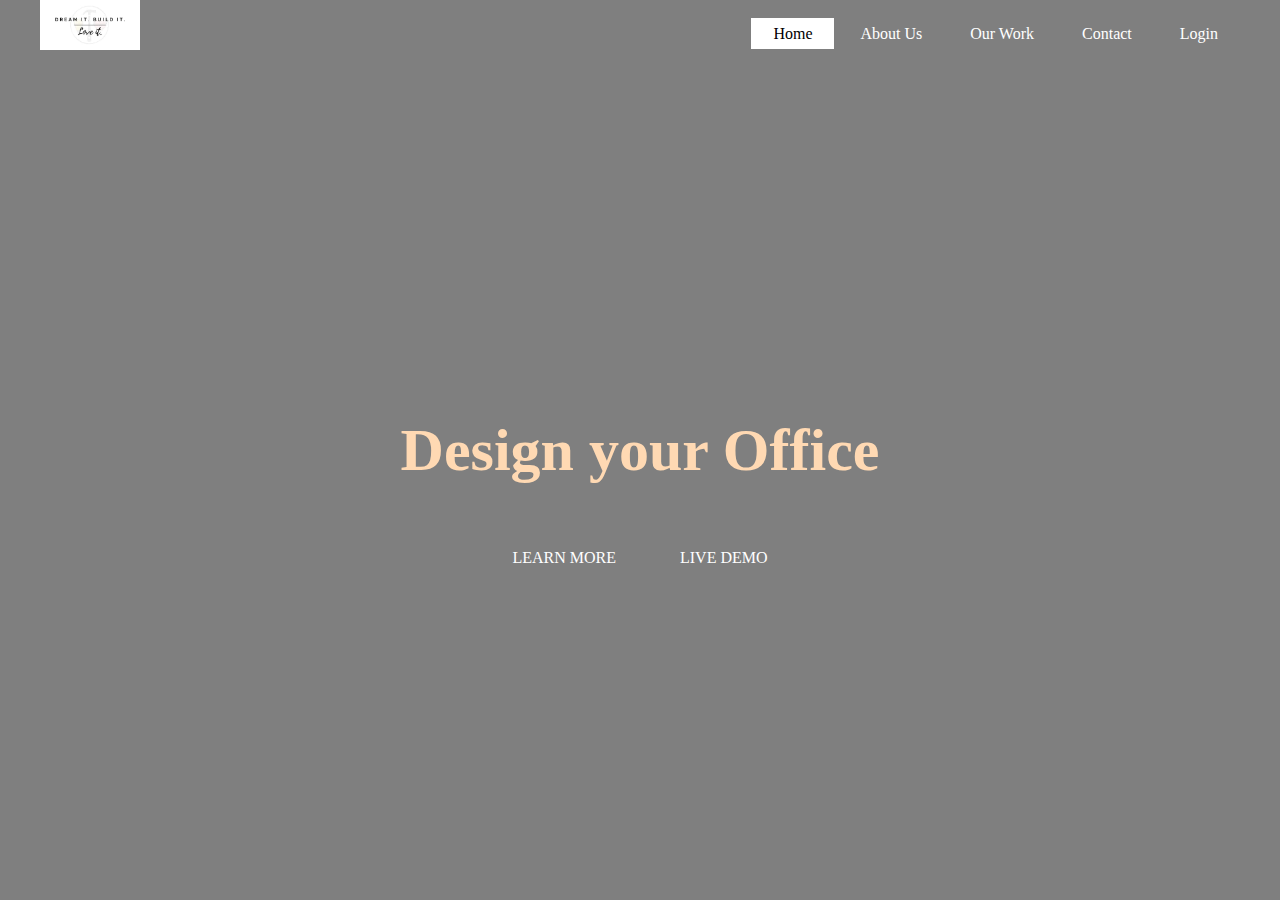
<file: index.html>
<!DOCTYPE html>
<!DOCTYPE html>
<html>
<head>
	<title>Design Your Office</title>
	<link rel="stylesheet" type="text/css" href="my.css">
</head>
<body>
	<header>
		<div class="main">
			<div class="logo">
				<img src="./logo.jpg">
			</div>
			<ul>
				<li class="active"><a href="#">Home</a></li>
			    <li><a href="./aboutus.html" target="_blank">About Us</a></li>
				
				<li>
					<div class="dropdown">
						<a href="#" class="dropbtn">Our Work</a>
						<div class="dropdown-content">
							<a href="./interior.html" target="_blank">Interior Design</a>
							<a href="./Residential.html" target="_blank">Residential Architecture</a>
							<a href="#">Refurbishment</a>
							<a href="#">Commercial & Office</a>
						</div>
					</div>
				</li>
				<li><a href="./contact.html" target="_blank">Contact</a></li>
				<li><a href="./login.html" target="_blank">Login</a></li>	
			</ul>
			<div>
			<div class="title">
				<h1>Design your Office</h1>
			</div>
			<div class="button">
				<a href="#" class="btn">LEARN MORE</a>
				<a href="#" class="btn">LIVE DEMO</a>
			</div>
		</div>
	</header>
</body>
</html>
</file>
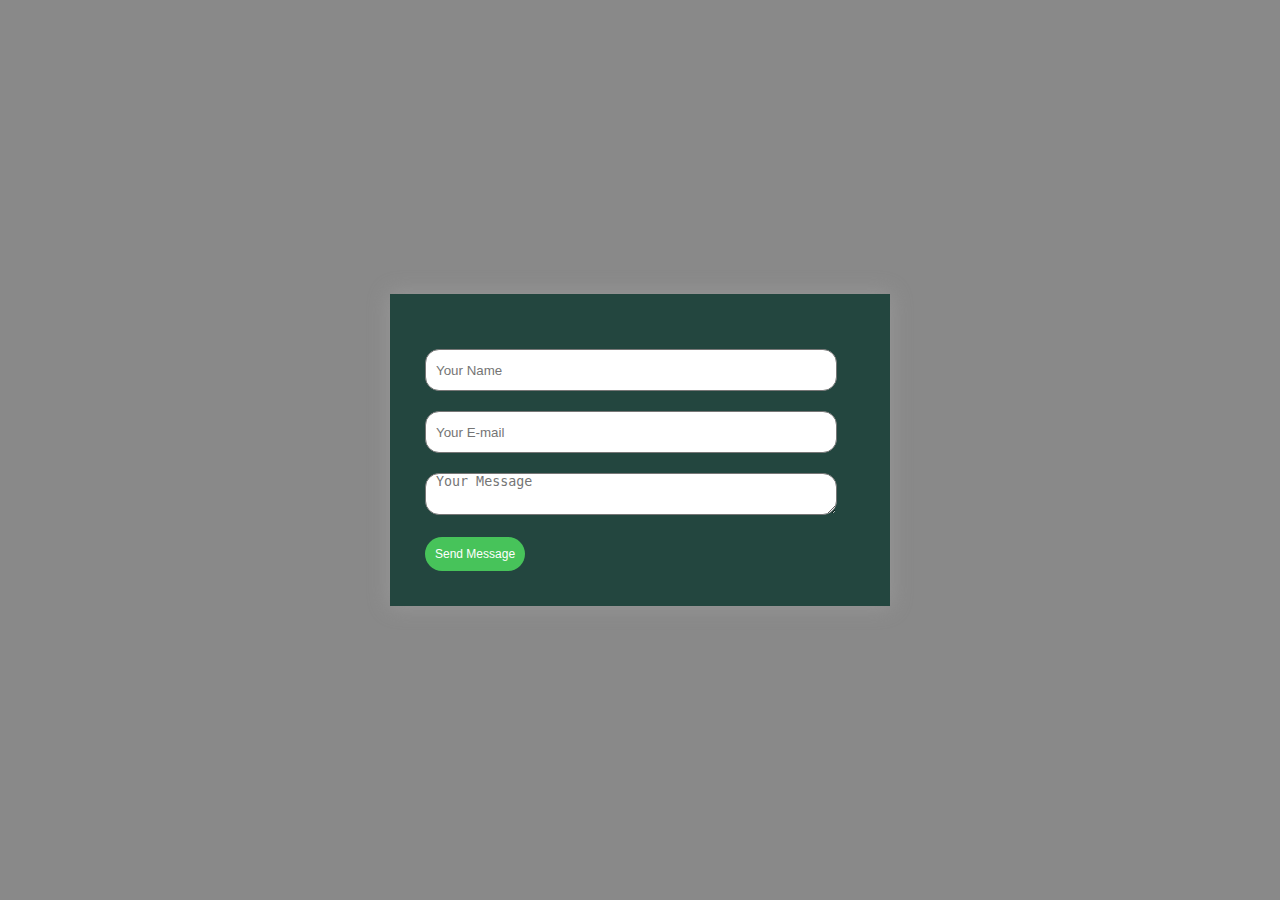
<file: contact.html>
<!DOCTYPE html>
<!DOCTYPE html>
<html>
<head>
	<title> Contact us</title>
	<link rel="stylesheet" type="text/css" href="contact.css">
</head>
<body>
<div class="contact-box">
	<form>
		<input type="text" class="input-field" placeholder="Your Name">
		<input type="email" class="input-field" placeholder="Your E-mail">
		<textarea type="text" class="input-field textarea-field" placeholder="Your Message"></textarea>
		<button type="button" class="btn">Send Message</button>
	</form>
</div>
</body>
</html>
</file>
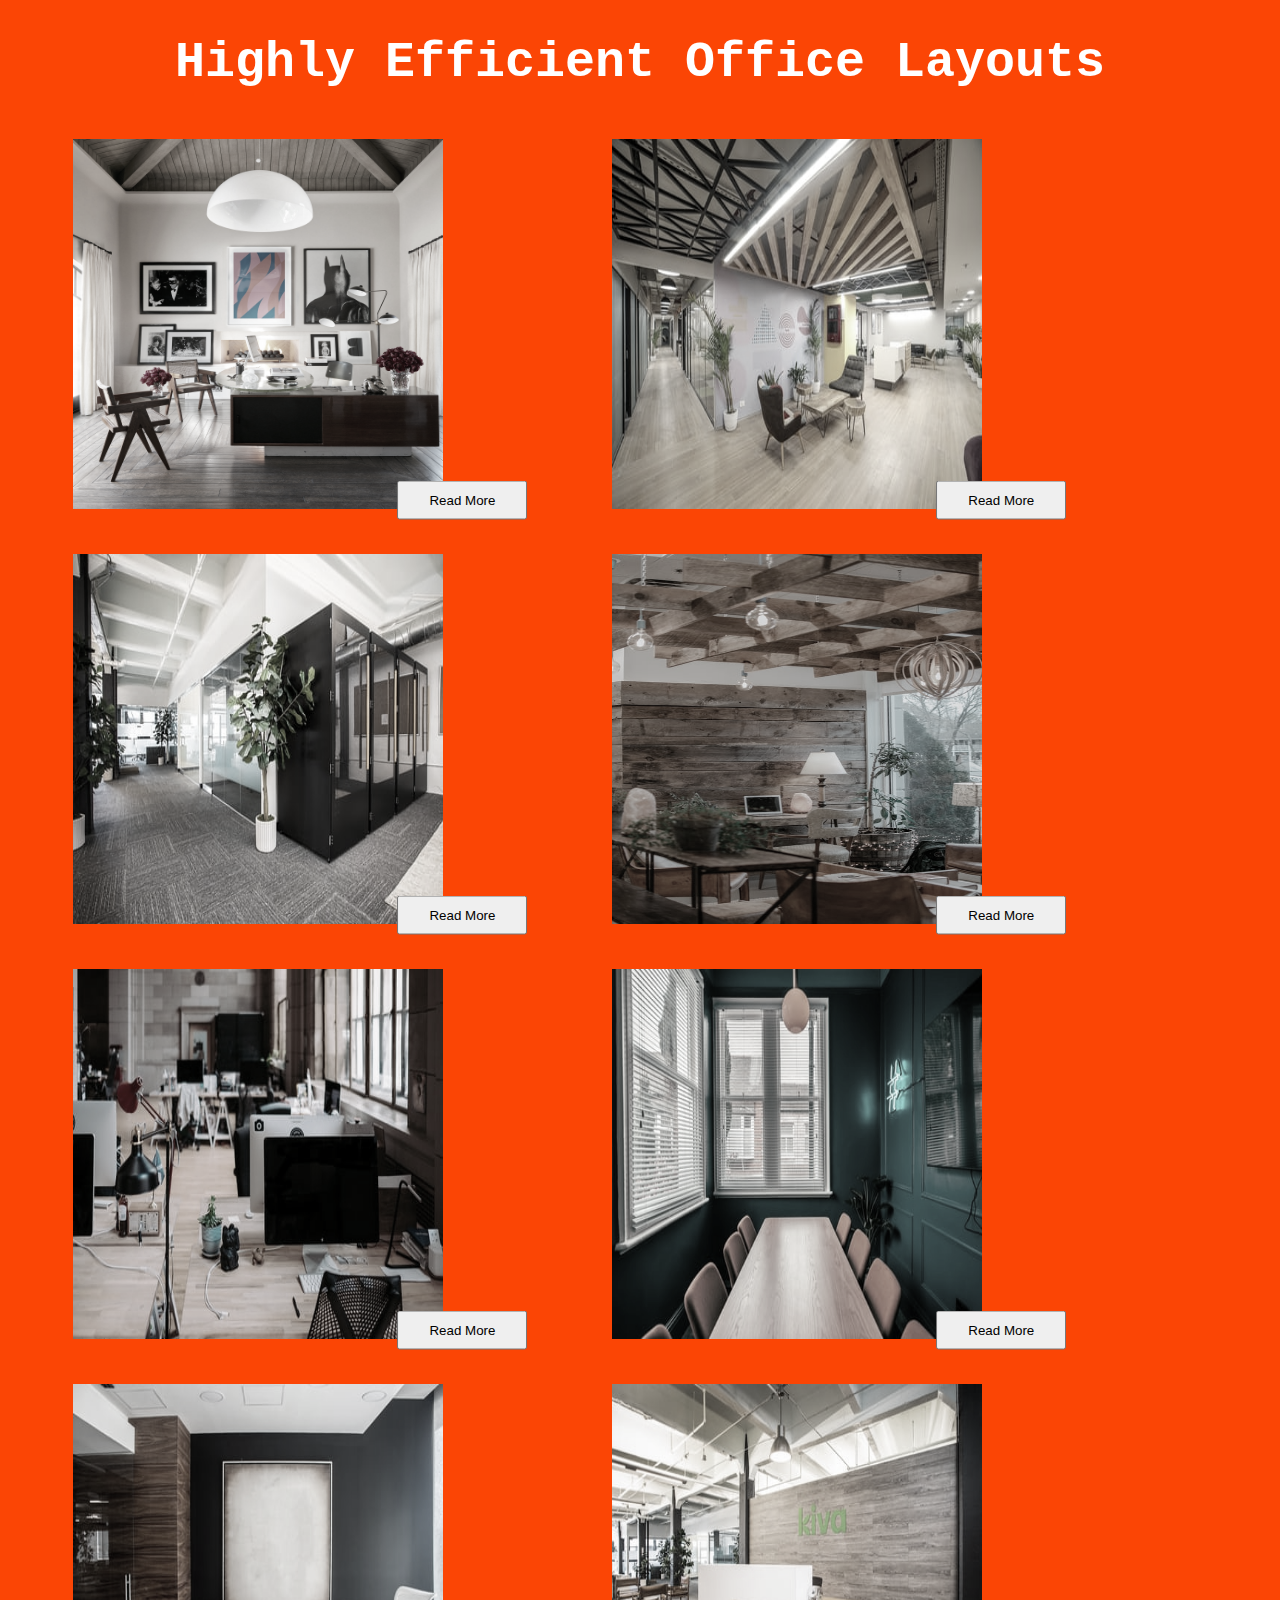
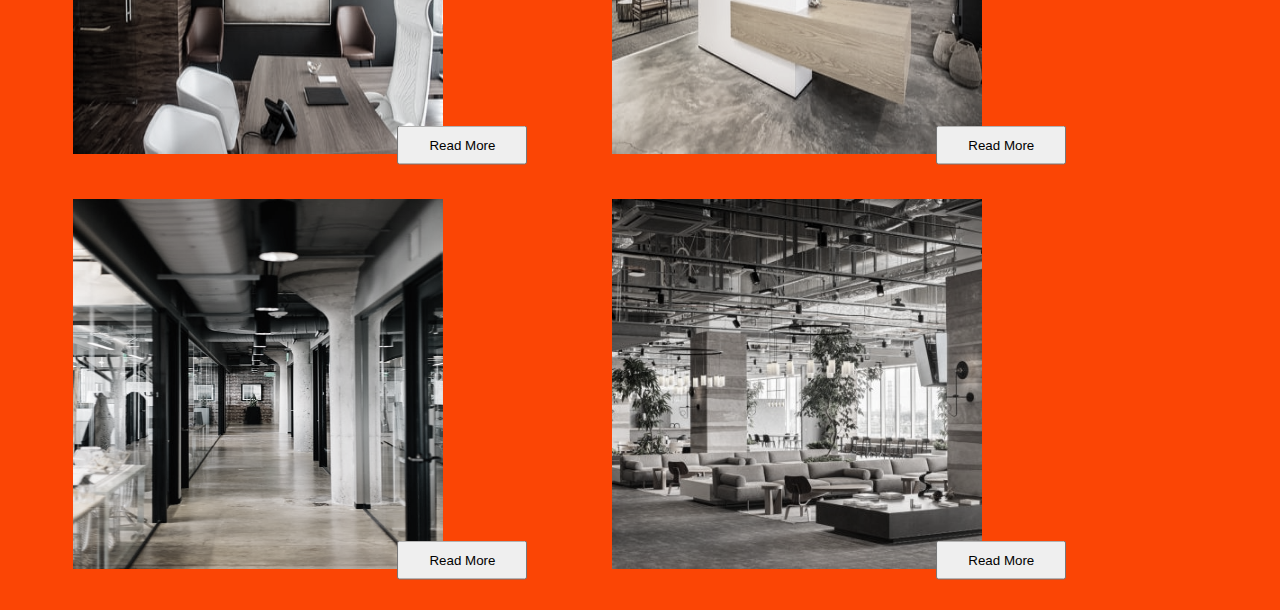
<file: interior.html>
<!DOCTYPE html>
<html>
<head>
	<meta charset="utf-8">				
	<title>Interior Design</title>
	<link rel="stylesheet" type="text/css" href="interior.css">
</head>
<body>
<h1>Highly Efficient  Office Layouts</h1>
<div class="gallery">
	<a href="./office_interior9.jpg"><img src="./office_interior9.jpg" width="370" height="370" ></a>
	<button class="demo">Read More</button>
	<a href="./office_interior1.jpg"><img src="./office_interior1.jpg" width="370" height="370" ></a>
	<button class="demo">Read More</button>
	<a href="./office_interior2.jpg"><img src="./office_interior2.jpg" width="370" height="370"></a>
	<button class="demo">Read More</button>
	<a href="./office_interior3.jpg"><img src="./office_interior3.jpg" width="370" height="370"></a>
	<button class="demo">Read More</button>
	<a href="./office_interior4.jpg"><img src="./office_interior4.jpg" width="370" height="370" ></a>
	<button class="demo">Read More</button>
	<a href="./office_interior5.jpg"><img src="./office_interior5.jpg" width="370" height="370"></a>
	<button class="demo">Read More</button>
	<a href="./office_interior6.jpg"><img src="./office_interior6.jpg" width="370" height="370" ></a>
	<button class="demo">Read More</button>
	<a href="./office_interior7.jpg"><img src="./office_interior7.jpg" width="370" height="370" ></a>
	<button class="demo">Read More</button>
	<a href="./office_interior8.jpg"><img src="./office_interior8.jpg" width="370" height="370"></a>
	<button class="demo">Read More</button>
	<a href="./office_interior.jpg"><img src="./office_interior.jpg" width="370" height="370"></a>
	<button class="demo">Read More</button>
</div>
</body>
</html>
</file>
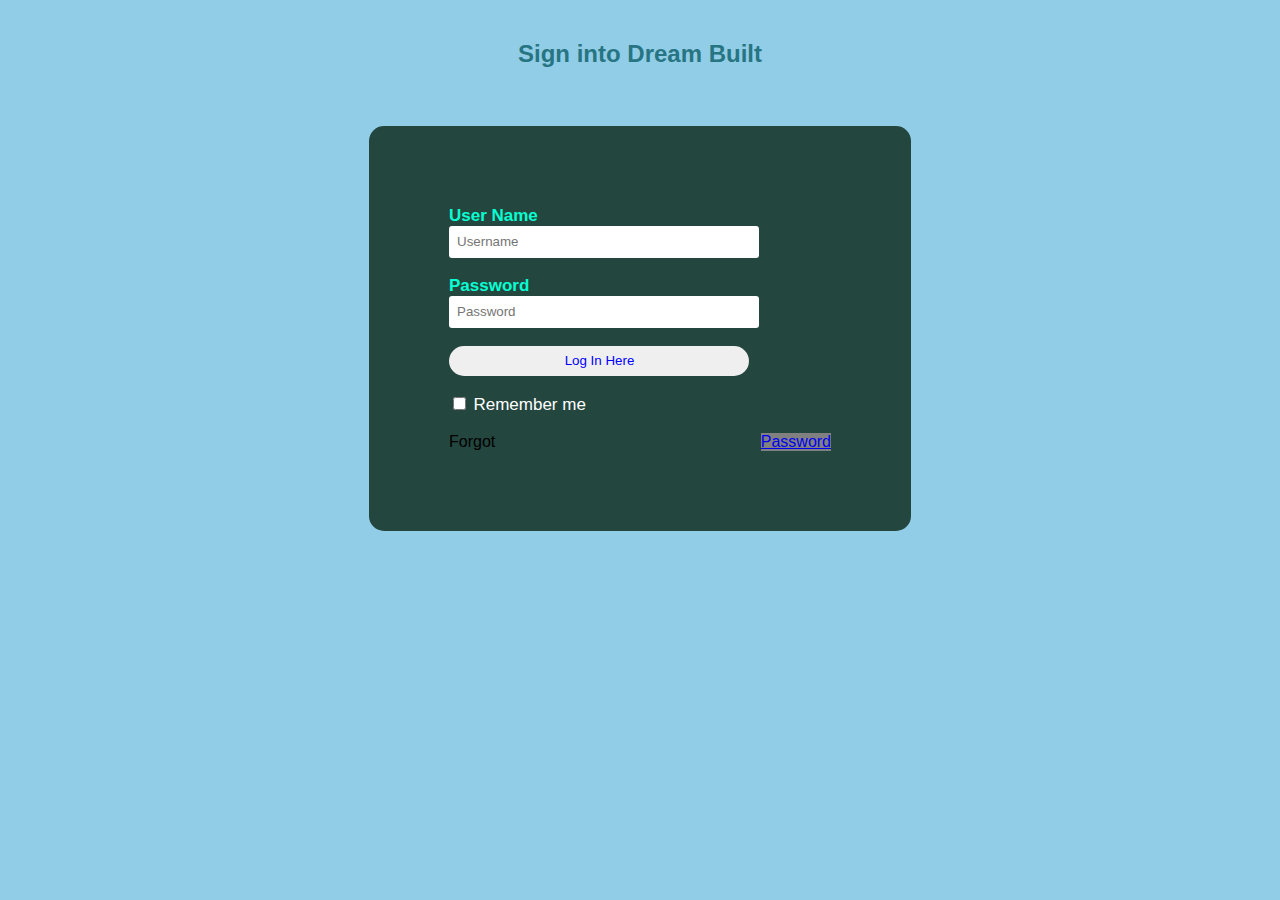
<file: login.html>
<!DOCTYPE html>    
<html>    
<head>    
    <title>Login Form</title>    
    <link rel="stylesheet" type="text/css" href="login.css">    
</head>    
<body>    
    <h2>Sign into Dream Built</h2><br>    
    <div class="login">    
    <form id="login" method="get" action="login.php">    
        <label><b>User Name     
        </b>    
        </label>    
        <input type="text" name="Uname" id="Uname" placeholder="Username">    
        <br><br>    
        <label><b>Password     
        </b>    
        </label>    
        <input type="Password" name="Pass" id="Pass" placeholder="Password">    
        <br><br>    
        <input type="button" name="log" id="log" value="Log In Here">       
        <br><br>    
        <input type="checkbox" id="check">    
        <span>Remember me</span>    
        <br><br>    
        Forgot <a href="#">Password</a>    
    </form>     
</div>    
</body>    
</html>
</file>
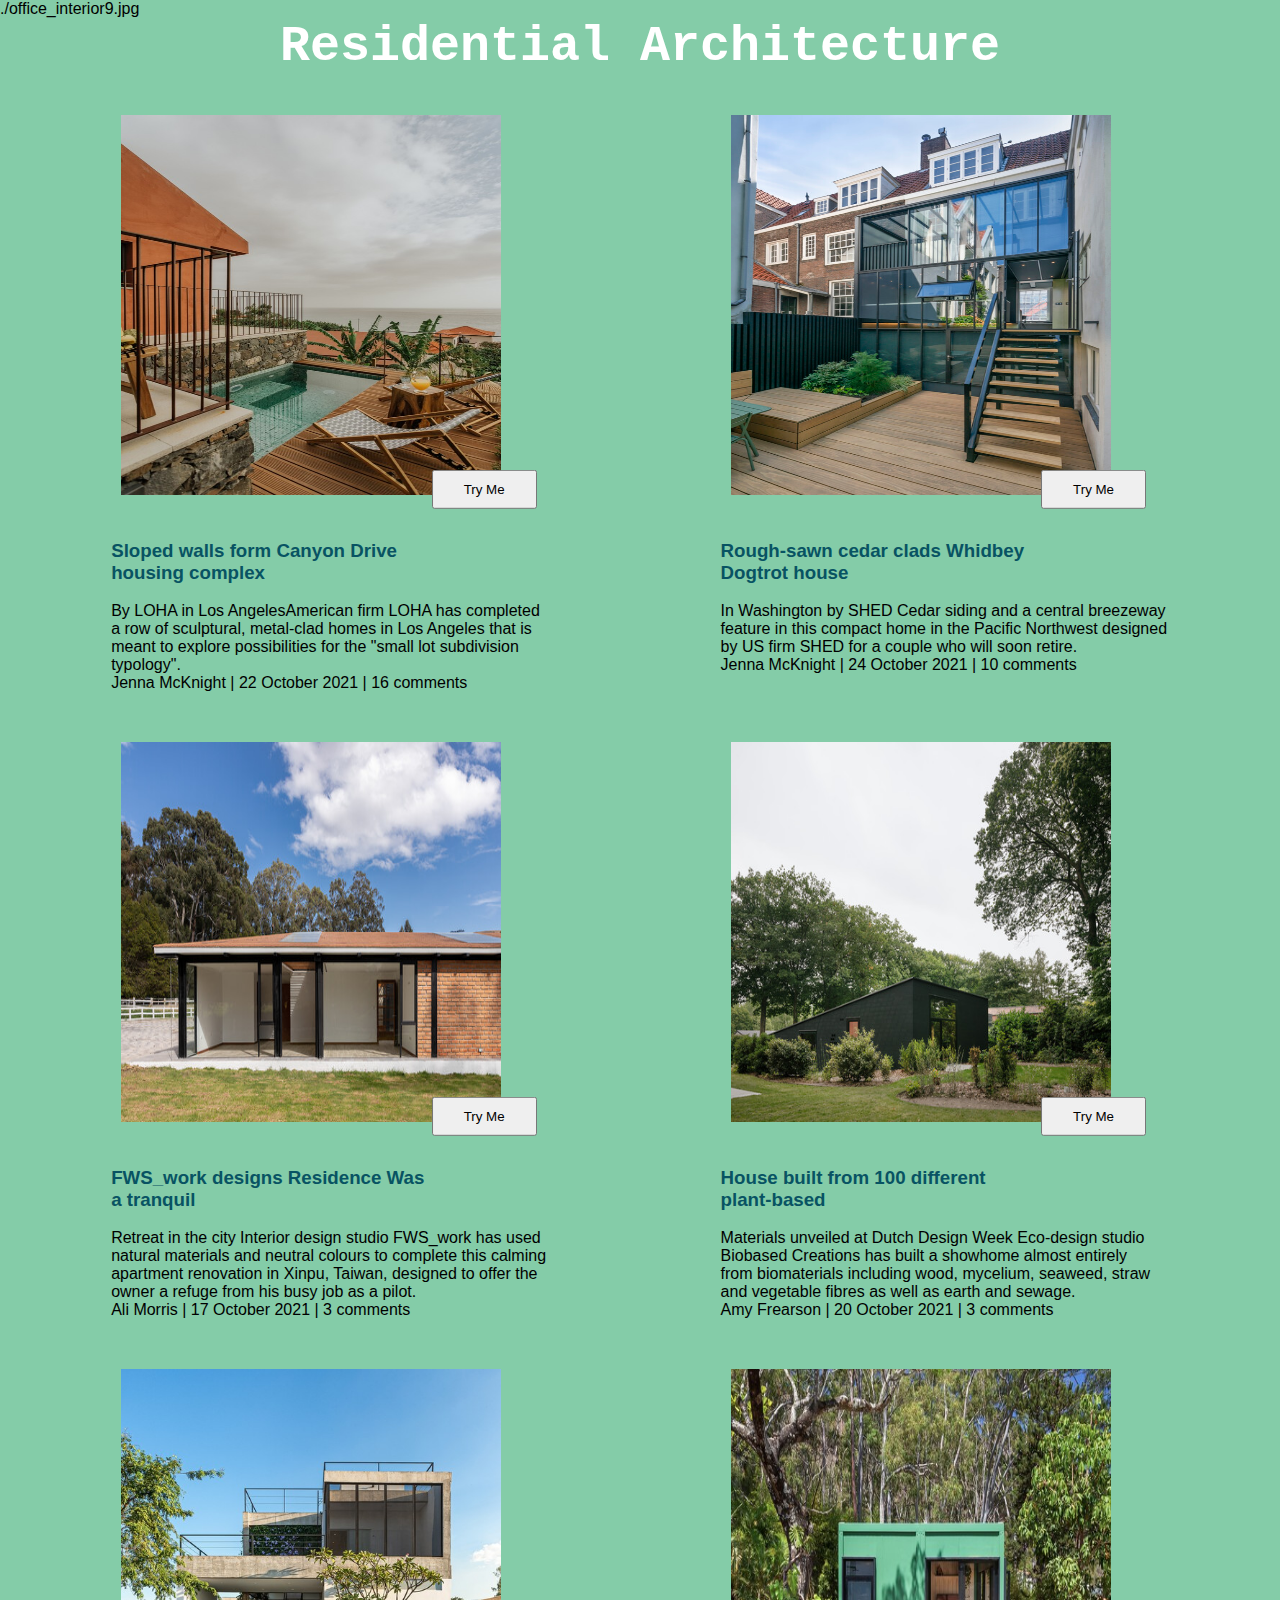
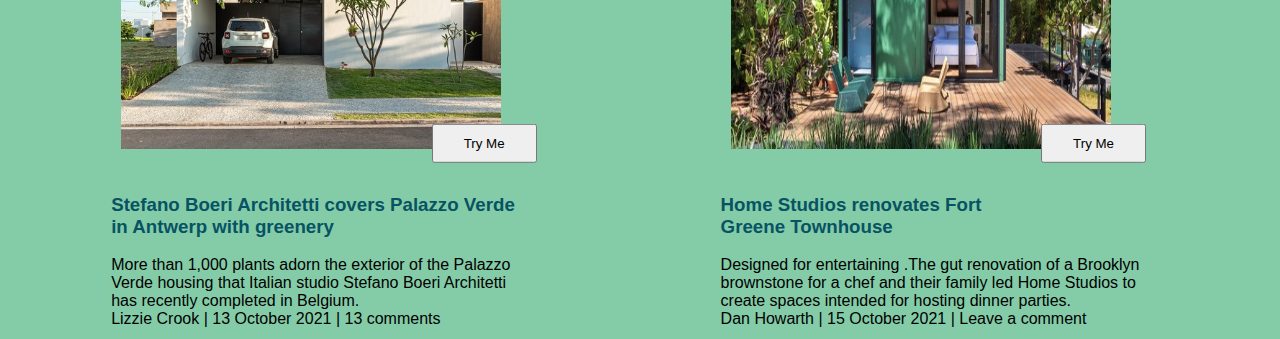
<file: Residential.html>
<!DOCTYPE html>
<html>
<head>
	<meta charset="utf-8">
	<title>Residential Architecture</title>
	<link rel="stylesheet" type="text/css" href="Residential.css">
	<script type="text/javascript">
		function setNewImage1(){
			document.getElementById("img1").src="./66.jpg";
			
		}
		function setOldImage1(){
			
			document.getElementById("img1").src="./6.jpg"
		}
		function setNewImage2(){
			document.getElementById("img2").src="./4.jpg";
			
		}
		function setOldImage2(){
			
			document.getElementById("img2").src="./44.jpg"
		}
		function setNewImage3(){
			document.getElementById("img3").src="./8.jpg";
			
		}
		function setOldImage3(){
			
			document.getElementById("img3").src="./88.jpg"
		}
		function setNewImage4(){
			document.getElementById("img4").src="./22.jpg";
			
		}
		function setOldImage4(){
			
			document.getElementById("img4").src="./2.jpg"
		}
		function setNewImage5(){
			document.getElementById("img5").src="./11.jpg";
			
		}
		function setOldImage5(){
			
			document.getElementById("img5").src="./1.jpg"
		}
		function setNewImage6(){
			document.getElementById("img6").src="./55.jpg";
			
		}
		function setOldImage6(){
			
			document.getElementById("img6").src="./5.jpg"
		}
	</script>
</head>					./office_interior9.jpg
<body>
	<h1 class="demo1">Residential Architecture</h1>
	<div class="gallery">
	<img id="img1" src="./6.jpg" height="400" width="400">
	<button class="demo" onclick="setNewImage1()" onmouseout="setOldImage1()" >Try Me</button>
	<p><h3>Rough-sawn cedar clads Whidbey<br> Dogtrot house </h3> <br>
		In Washington by SHED Cedar siding and a central breezeway<br>
	 feature in this compact home in the Pacific Northwest 
	 designed <br>by US firm SHED for a couple who will soon retire.<br> 

Jenna McKnight | 24 October 2021 | 10 comments</p></div>
	<div class="gallery">
	<img id="img2" src="./44.jpg" height="400" width="400">
	<button class="demo" onclick="setNewImage2()" onmouseout="setOldImage2()" >Try Me</button>
	<p><h3>Sloped walls form Canyon Drive <br>housing complex </h3><br>
	 By LOHA in Los AngelesAmerican firm LOHA has completed <br>a 
	 row of sculptural, metal-clad homes in Los Angeles that
	  is <br>meant to explore possibilities for the "small 
	  lot subdivision <br>typology".<br>

Jenna McKnight | 22 October 2021 | 16 comments</p></div>
	<div class="gallery">
	<img id="img3" src="./88.jpg" height="400" width="400">
	<button class="demo" onclick="setNewImage3()" onmouseout="setOldImage3()" >Try Me</button>
	<p><h3>House built from 100 different<br> plant-based</h3> <br>
		Materials unveiled at Dutch Design Week
Eco-design studio<br> Biobased Creations has built a
 showhome almost entirely <br>from biomaterials including 
 wood, mycelium, seaweed, straw<br> and vegetable
  fibres as well as earth and sewage.<br>

Amy Frearson | 20 October 2021 | 3 comments</p></div>
	<div class="gallery">
	<img id="img4" src="./2.jpg" height="400" width="400">
	<button class="demo" onclick="setNewImage4()" onmouseout="setOldImage4()" >Try Me</button>
	<p><h3>FWS_work designs Residence Was <br>a tranquil </h3><br>
		Retreat in the city Interior design studio 
		FWS_work has used <br>natural materials and neutral 
		colours to complete this calming <br>apartment renovation
		 in Xinpu, Taiwan, designed to offer the<br> owner a 
		 refuge from his busy job as a pilot. <br>

Ali Morris | 17 October 2021 | 3 comments</p></div>
	<div class="gallery">
	<img id="img5" src="./1.jpg" height="400" width="400">
	<button class="demo" onclick="setNewImage5()" onmouseout="setOldImage5()" >Try Me</button>
	<p><h3>Home Studios renovates Fort<br> Greene Townhouse </h3><br>
		Designed for entertaining .The gut renovation
		 of a Brooklyn <br>brownstone for a chef and their family
		  led Home Studios to<br> create spaces intended for 
		  hosting dinner parties.<br> 

Dan Howarth | 15 October 2021 | Leave a comment</p></div>
	
	<div class="gallery">
	<img id="img6" src="./5.jpg" height="400" width="400">
	<button class="demo" onclick="setNewImage6()" onmouseout="setOldImage6()" >Try Me</button>
	<p><h3>Stefano Boeri Architetti covers Palazzo Verde<br>
	 in Antwerp with greenery</h3> <br>
	 More than 1,000 plants 
	 adorn the exterior of the Palazzo<br> Verde housing
	  that Italian studio Stefano Boeri Architetti<br>
	   has recently completed in Belgium.<br>


Lizzie Crook | 13 October 2021 | 13 comments</p>
	
</div>
</body>
</html>
</file>
<file: my.css>
* {
  margin: 0;
  padding: 0;
  font-family: century gothic;
}
header {
  background-image: linear-gradient(rgba(0, 0, 0, 0.5), rgba(0, 0, 0, 0.5)),
    url(https://raw.githubusercontent.com/akshita9599/Design-your-office/main/office.jpg);

  height: 100vh;
  background-size: 100% 100%;
  background-repeat: no-repeat;
}

ul {
  float: right;
  list-style-type: none;
  margin-top: 25px;
}
ul li {
  display: inline-block;
}
ul li a {
  text-decoration: none;
  color: #fff;
  padding: 5px 20px;
  border: 2px solid transparent;
  transition: 0.6s ease;
}
ulliali: hover {
  background-color: #fff;
  color: #000;
}
ul li a:hover {
  background-color: #fff;
  color: #000;
}
ul li.active a {
  background-color: #fff;
  color: #000;
}
.logo img {
  float: left;
  width: 100px;
  height: 50px;
}

.main {
  max-width: 1200px;
  margin: auto;
}
.title {
  position: absolute;
  top: 50%;
  left: 50%;
  transform: translate(-50%, -50%);
}

.title {
  color: #ffd9b3;
  font-size: 30px;
}
.button {
  position: absolute;
  top: 62%;
  left: 50%;
  transform: translate(-50%, -50%);
}
.btn {
  boder: ipx solid #fff;
  padding: 10px 30px;
  color: #fff;
  text-decoration: none;
  transition: 0.6s ease;
}
.btn:hover {
  background-color: #fff;
  color: #000;
}
.dropdown {
  margin: o auto;
}
header ul {
}

.dropdown {
  position: relative;
  display: inline-block;
}

.dropdown-content {
  display: none;
  position: absolute;
  background-color: #f9f9f9;
  margin: 6px;
  min-width: 160px;
  box-shadow: 0px 8px 16px 0px rgba(0, 0, 0, 0.2);
  z-index: 1;
}

.dropdown-content a {
  color: black;
  padding: 12px 16px;
  text-decoration: none;
  display: block;
}

.dropdown-content a:hover {
  background-color: #f1f1f1;
}

.dropdown:hover .dropdown-content {
  display: block;
}
</file>
<file: contact.css>
*{
	margin: 0;
	padding: 0;
}
body{
	background-color: rgba(19,19,19,0.5);
	font-family: sans-serif;
}
.contact-box{
	width: 500px;
	background-color:  #23463f;
	box-shadow: 0 0 20px 0 #999;
	top: 50%;
	left: 50%;
	transform: translate(-50%,-50%);
	position: absolute;
}

form{
	margin: 35px;

}
.input-field{
	width: 400px;
	height: 40px;
	margin-top: 20px;
	padding-left: 10px;
	border: 1px solid #777;
	border-radius: 14px;
	outline: none;
}
.text-area{
	height: 150px;
	padding-top: 10px;
}
.btn{
	cursor: pointer;
	border: none;
	font-size: 12px;
	border-radius: 20px ;
	color: #fff;
	margin-top: 18px;
	padding: 10px;
	background-color: #47c35a;
}
</file>
<file: interior.css>
body{
	font-family: sans-serif;
	background-color: #FB4505;
}
h1{
	color: #fff;
	text-align: center;
	font-family: monospace;
	font-size: 50px;
}
h1:hover{
	transition: 0.6s;
	color: #000;
	background-color: #fff;
	text-decoration: line-through;
}
.gallery{
	margin: 10px 50px;
}
.gallery img{
	filter: grayscale(80%);
	padding: 15px;
	transition: 1s;
}
.gallery img:hover{
	cursor: pointer;
	filter: grayscale(0);
	transform: scale(1.1);
}
button{
	top: 30%;
 	transform: translate(-50%, -50%);

}

.demo {
  boder: ipx solid #fff;
  padding: 10px 30px;
  color: #000;
  text-decoration: none;
  transition: 0.6s ease;
}
.demo:hover {
  background-color: #fff;
  color: #000;
}
</file>
<file: login.css>
body  
{  
    margin: 0;  
    padding: 0;  
    background-color:#6abadeba;  
    font-family: 'Arial';  
}  
.login{  
        width: 382px;  
        overflow: hidden;  
        margin: auto;  
        margin: 20 0 0 450px;  
        padding: 80px;  
        background: #23463f;  
        border-radius: 15px ;  
          
}  
h2{  
    text-align: center;  
    color: #277582;  
    padding: 20px;  
}  
label{  
    color: #08ffd1;  
    font-size: 17px;  
}  
#Uname{  
    width: 300px;  
    height: 30px;  
    border: none;  
    border-radius: 3px;  
    padding-left: 8px;  
}  
#Pass{  
    width: 300px;  
    height: 30px;  
    border: none;  
    border-radius: 3px;  
    padding-left: 8px;  
      
}  
#log{  
    width: 300px;  
    height: 30px;  
    border: none;  
    border-radius: 17px;  
    padding-left: 7px;  
    color: blue;  
  
  
}  
span{  
    color: white;  
    font-size: 17px;  
}  
a{  
    float: right;  
    background-color: grey;  
}
</file>
<file: Residential.css>
*{
	margin: 0;
	padding: 0;
	box-sizing: border-box;
	}
	body{
	font-family: sans-serif;
	background-color: #84CCA8;
}

img{
	margin: 20px auto;
	padding: 10px ;
}
button{
	top: 30%;
 	transform: translate(-80%, -80%);

}


.gallery{
	margin: 10px 50px;
	float: right;
}
h3{
	color: #085363;
}
.demo {
	
	cursor: pointer;
	top: 50%;
	left: 10%;
  boder: 2px solid #fff;
  padding: 10px 30px;
  color: #000;
  text-decoration: none;
  transition: 0.6s ease;
}
.demo:hover {
  background-color: limegreen;
  color: #000;
}
h1{
	color: #fff;
	text-align: center;
	font-family: monospace;
	font-size: 50px;
}
h1:hover{
	transition: 0.6s;
	color: #000;
	background-color: #fff;
	text-decoration: line-through;
}
</file>
